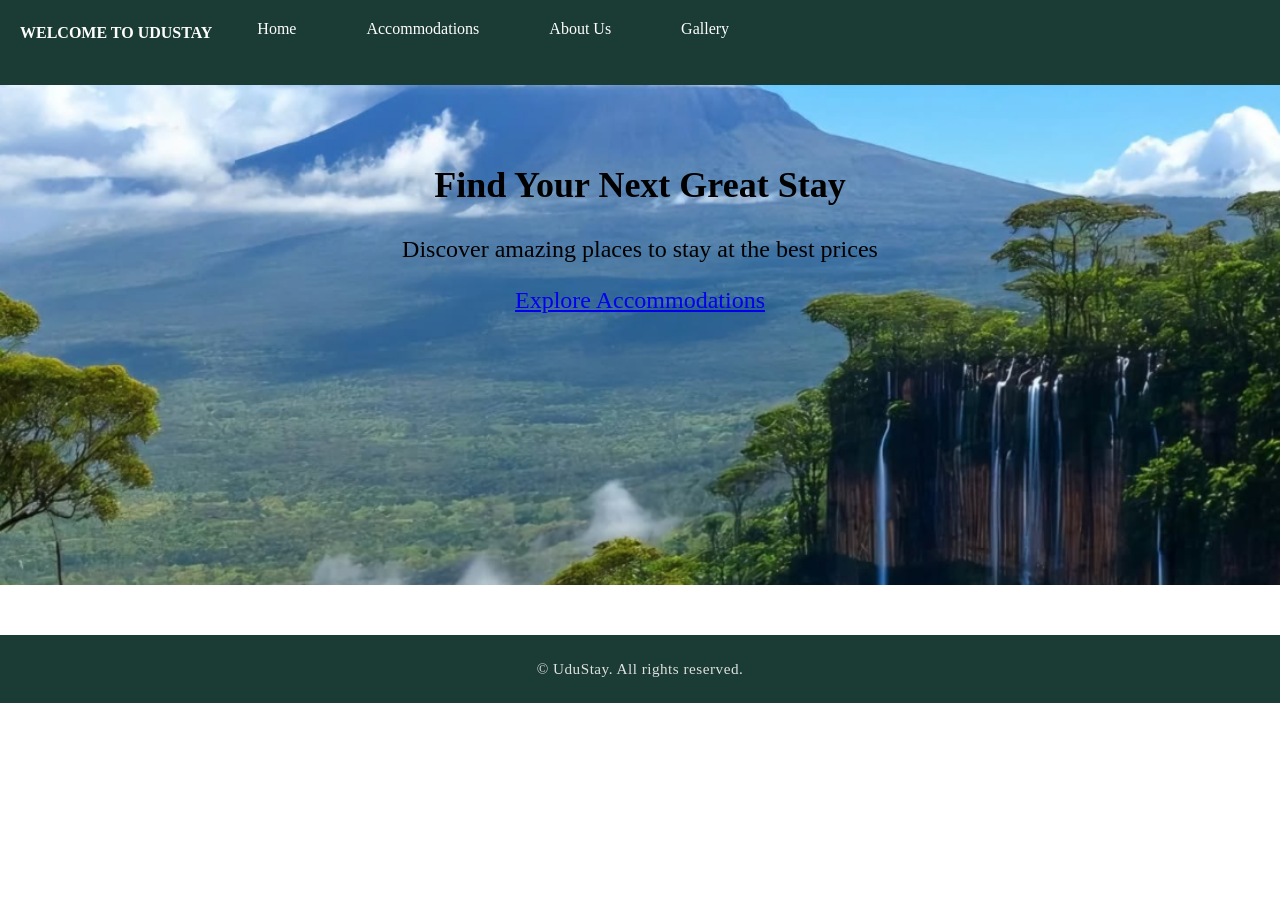
<file: index.html>
<!DOCTYPE html>
<html lan="en">
    <head>
        <meta charset="UTF-8">
        <meta name="viewport" content="width=device-width, initial-scale=1.0">
        <title>UduSTAY- Find Your Perfect Stay</title>
        <link rel="stylesheet" href="style.css">
    </head>
<body>
    <nav>
        <h1> WELCOME TO UDUSTAY</h1>
        <a href="index.html">Home</a>
        <a href="accommodations.html">Accommodations</a>
        <a href="about.html">About Us</a>
        <a href="gallery.html">Gallery</a>
</nav>

    <section class="hero">
        
            <h2>Find Your Next Great Stay</h2>
            <p>Discover amazing places to stay at the best prices</p>
            <a href="accommodations.html" class="btn">Explore Accommodations</a>
</section>

<footer>
    <p>&copy; <?php echo date("Y"); ?>UduStay. All rights reserved.</p>
</footer>
</body>
</html>
</file>
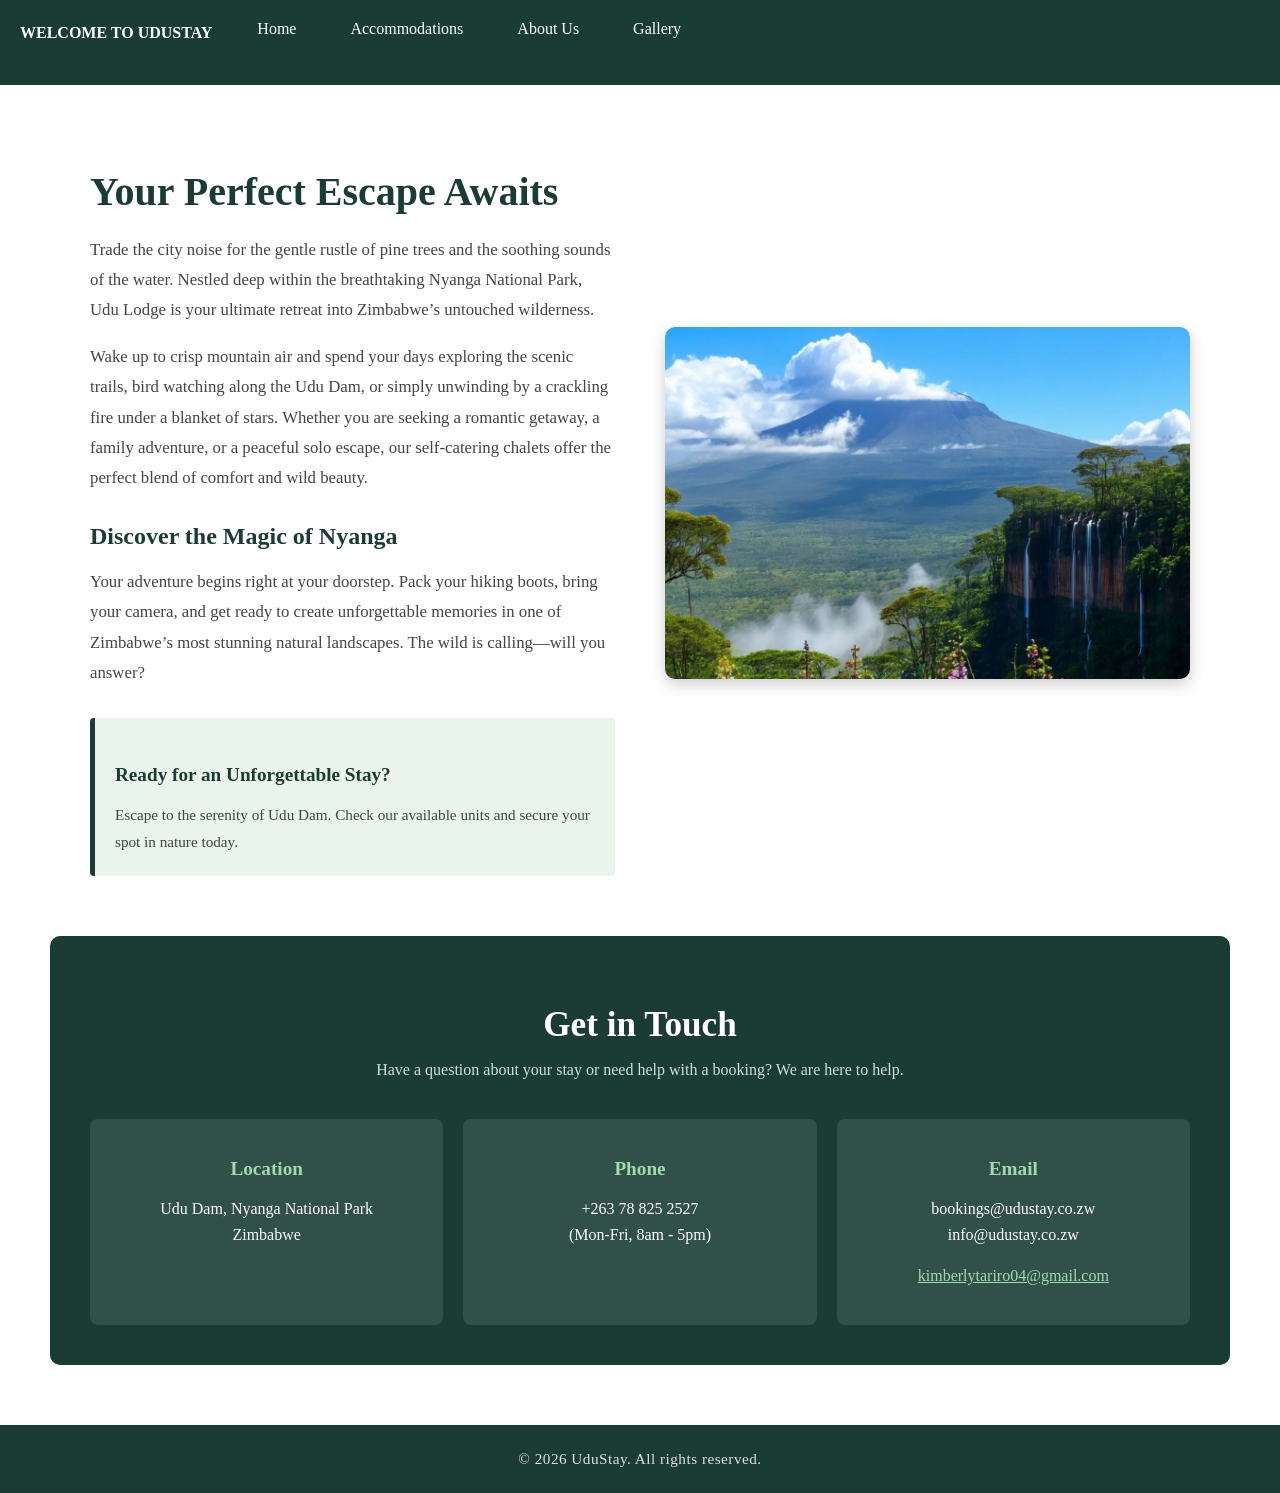
<file: about.html>
<!DOCTYPE html>
<html lang="en">
<head>
    <meta charset="UTF-8">
    <meta name="viewport" content="width=device-width, initial-scale=1.0">
    <title>UduSTAY - About Us & Contact</title>
    <link rel="stylesheet" href="style.css">
</head>
<body>

    <nav>
        <h1>WELCOME TO UDUSTAY</h1>
        <div class="nav-links">
            <a href="index.html">Home</a>
            <a href="accommodations.html">Accommodations</a>
            <a href="about.html">About Us</a>
            <a href="gallery.html">Gallery</a>
        </div>
    </nav>

    <section class="about-section">
        <div class="about-text">
            <h2>Your Perfect Escape Awaits</h2>
            <p>Trade the city noise for the gentle rustle of pine trees and the soothing sounds of the water. Nestled deep within the breathtaking Nyanga National Park, Udu Lodge is your ultimate retreat into Zimbabwe’s untouched wilderness.</p>
            
            <p>Wake up to crisp mountain air and spend your days exploring the scenic trails, bird watching along the Udu Dam, or simply unwinding by a crackling fire under a blanket of stars. Whether you are seeking a romantic getaway, a family adventure, or a peaceful solo escape, our self-catering chalets offer the perfect blend of comfort and wild beauty.</p>

            <h3>Discover the Magic of Nyanga</h3>
            <p>Your adventure begins right at your doorstep. Pack your hiking boots, bring your camera, and get ready to create unforgettable memories in one of Zimbabwe’s most stunning natural landscapes. The wild is calling—will you answer?</p>
            
            <div class="disclaimer-box" style="background-color: #e8f4ec; border-left-color: #1a3c34;">
                <h4 style="color: #1a3c34;">Ready for an Unforgettable Stay?</h4>
                <p>Escape to the serenity of Udu Dam. Check our available units and secure your spot in nature today.</p>
            </div>
        </div>

        <div class="about-image">
            <img src="img/beautiful_nyanga.jpg" alt="The beautiful landscape of Nyanga">
        </div>
    </section>

    <section class="contact-section">
        <h2>Get in Touch</h2>
        <p>Have a question about your stay or need help with a booking? We are here to help.</p>
        
        <div class="contact-details">
            <div class="contact-item">
                <h3> Location</h3>
                <p>Udu Dam, Nyanga National Park<br>Zimbabwe</p>
            </div>
            
            <div class="contact-item">
                <h3> Phone</h3>
                <p>+263 78 825 2527<br>(Mon-Fri, 8am - 5pm)</p>
            </div>
            
            <div class="contact-item">
                <h3> Email</h3>
                <p>bookings@udustay.co.zw<br>info@udustay.co.zw</p>
                <p><a href="mailto:kimberlytariro04@gmail.com" style="color: #a3d9b1; text-decoration: underline;">kimberlytariro04@gmail.com</a></p>
            </div>
        </div>
    </section>

    <footer>
        <p>&copy; 2026 UduStay. All rights reserved.</p>
    </footer>

</body>
</html>
</file>
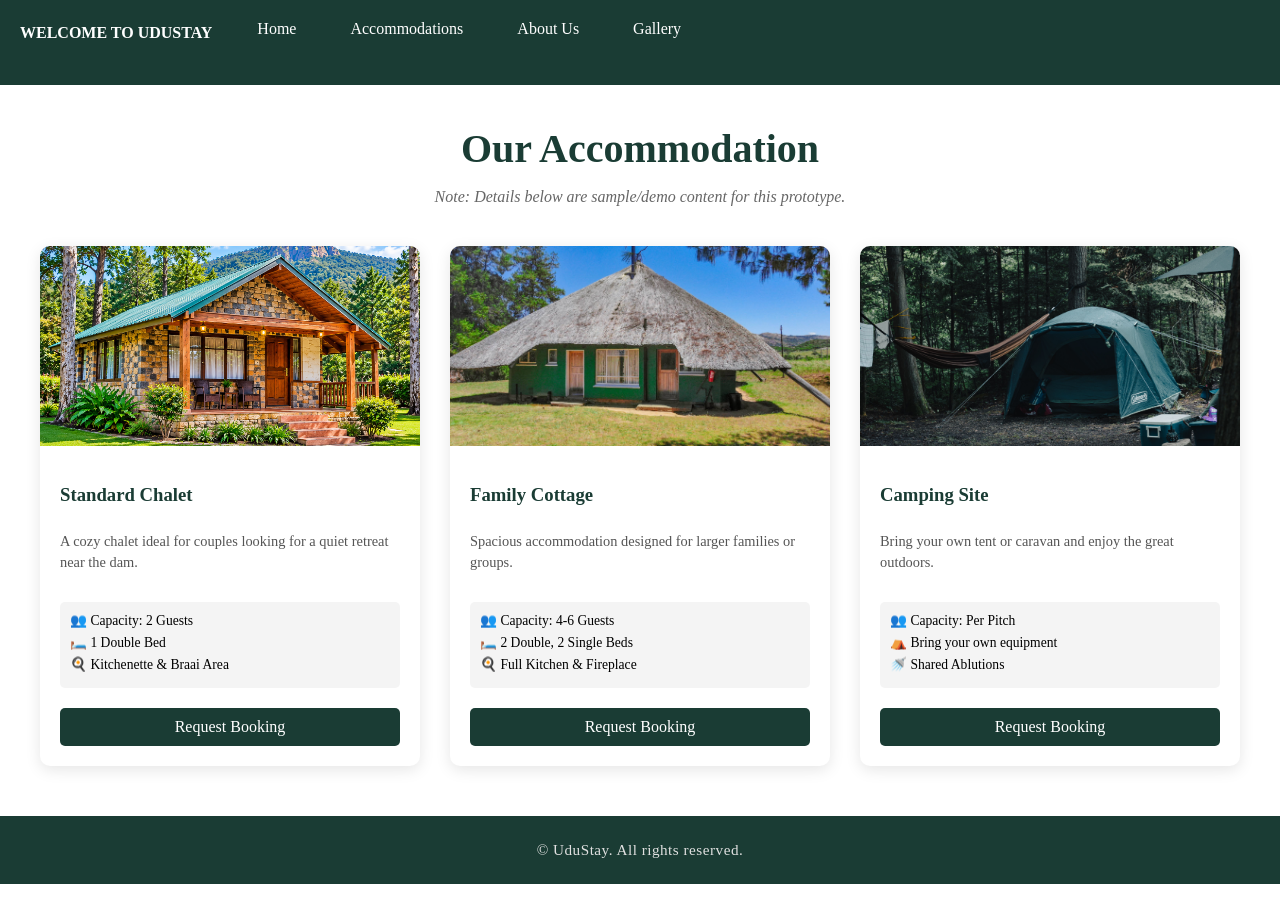
<file: accommodations.html>
<!DOCTYPE html>
<html lang="en">
<head>
    <meta charset="UTF-8">
    <meta name="viewport" content="width=device-width, initial-scale=1.0">
    <title>UduSTAY - Accommodations</title>
    <link rel="stylesheet" href="style.css">
</head>
<body>

    <nav>
        <h1>WELCOME TO UDUSTAY</h1>
        <div class="nav-links">
            <a href="index.html">Home</a>
            <a href="accommodations.html">Accommodations</a>
            <a href="about.html">About Us</a>
            <a href="gallery.html">Gallery</a>
        </div>
    </nav>

    <section class="accommodation-section">
        <h2>Our Accommodation</h2>
        <p><em>Note: Details below are sample/demo content for this prototype.</em></p>

        <div class="listing-grid">

            <div class="unit-card">
                <img src="img/singlechalet.jpg" alt="Standard Chalet" class="unit-image">
                <div class="unit-details">
                    <h3>Standard Chalet</h3>
                    <p>A cozy chalet ideal for couples looking for a quiet retreat near the dam.</p>
                    <ul class="unit-features">
                        <li>👥 Capacity: 2 Guests</li>
                        <li>🛏️ 1 Double Bed</li>
                        <li>🍳 Kitchenette & Braai Area</li>
                    </ul>
                    <a href="booking.php" class="btn-small">Request Booking</a>
                </div>
            </div>

                        <div class="unit-card">
                <img src="img/familyhouse.jpg" alt="Family Cottage" class="unit-image">
                <div class="unit-details">
                    <h3>Family Cottage</h3>
                    <p>Spacious accommodation designed for larger families or groups.</p>
                    <ul class="unit-features">
                        <li>👥 Capacity: 4-6 Guests</li>
                        <li>🛏️ 2 Double, 2 Single Beds</li>
                        <li>🍳 Full Kitchen & Fireplace</li>
                    </ul>
                    <a href="booking.php" class="btn-small">Request Booking</a>
                </div>
            </div>

            
            <div class="unit-card">
                <img src="img/campsite.jpg" alt="Camping Site" class="unit-image">
                <div class="unit-details">
                    <h3>Camping Site</h3>
                    <p>Bring your own tent or caravan and enjoy the great outdoors.</p>
                    <ul class="unit-features">
                        <li>👥 Capacity: Per Pitch</li>
                        <li>⛺ Bring your own equipment</li>
                        <li>🚿 Shared Ablutions</li>
                    </ul>
                    <a href="booking.php" class="btn-small">Request Booking</a>
                </div>
            </div>

        </div>
    </section>

    <footer>
        <p>&copy; <?php echo date("Y"); ?> UduStay. All rights reserved.</p>
    </footer>

</body>
</html>
</file>
<file: style.css>
body {
    margin: 0;
}
nav {
   display: flex;
    background-color: #1a3c34;
    position: relative;
    padding: 20px;
    gap: 20px;
    
}

nav a {
    text-align:right;
    text-decoration:none;
    color: white;
    margin: 0 25px;
    
}

nav h1 {
    transform: translateY(-50%);
    font-size: medium;
    color: white;

}

.nav-links a:hover{
    color:#a3d9b1;

}

.hero {
    background-image:url(img/beautiful_nyanga.jpg);
    background-size:cover;
    background-position:center;
    padding:50px;
    height: 400px;
    text-align:center;
    font-size: 24px;
}





.accommodation-section {
    max-width: 1200px;
    margin: 40px auto;
    padding: 0 20px;
    text-align: center;
}

.accommodation-section h2 {
    font-size: 2.5rem;
    color: #1a3c34;
    margin-bottom: 10px;
}

.accommodation-section > p {
    color: #666;
    margin-bottom: 40px;
}


.listing-grid {
    display: grid;
   
    grid-template-columns: repeat(auto-fit, minmax(300px, 1fr));
    gap: 30px;
}


.unit-card {
    background-color: #fff;
    border-radius: 10px;
    overflow: hidden;
    box-shadow: 0 4px 15px rgba(0,0,0,0.1);
    transition: transform 0.3s ease;
    text-align: left;
    display: flex;
    flex-direction: column;
}


.unit-card:hover {
    transform: translateY(-8px);
}

.unit-image {
    width: 100%;
    height: 200px;
    object-fit: cover;
}

.unit-details {
    padding: 20px;
    display: flex;
    flex-direction: column;
    flex-grow: 1;
}

.unit-details h3 {
    color: #1a3c34;
    margin-bottom: 10px;
}

.unit-details p {
    color: #555;
    font-size: 0.9rem;
    margin-bottom: 15px;
    line-height: 1.5;
}

.unit-features {
    list-style: none;
    padding: 10px;
    margin-bottom: 20px;
    font-size: 0.85rem;
    background: #f4f4f4;
    border-radius: 5px;
}

.unit-features li {
    margin-bottom: 5px;
}


.btn-small {
    display: block;
    text-align: center;
    background-color: #1a3c34;
    color: white;
    padding: 10px;
    text-decoration: none;
    border-radius: 5px;
    margin-top: auto; /* Pushes it to the bottom */
    transition: background 0.3s;
}

.btn-small:hover {
    background-color: #2c5e43;
}


.about-section {
    max-width: 1100px;
    margin: 50px auto;
    padding: 0 20px;
    display: flex;
    align-items: center;
    gap: 50px;
}

.about-text {
    flex: 1;
}

.about-text h2 {
    color: #1a3c34;
    font-size: 2.5rem;
    margin-bottom: 20px;
}

.about-text h3 {
    color: #1a3c34;
    font-size: 1.5rem;
    margin-top: 30px;
    margin-bottom: 10px;
}

.about-text p {
    color: #444;
    line-height: 1.8;
    margin-bottom: 15px;
    font-size: 1.05rem;
}

.about-image {
    flex: 1;
}

.about-image img {
    width: 100%;
    border-radius: 10px;
    box-shadow: 0 5px 15px rgba(0,0,0,0.2);
}


.disclaimer-box {
    background-color: #fff3f3;
    border-left: 5px solid #d9534f;
    padding: 20px;
    margin-top: 30px;
    border-radius: 4px;
}

.disclaimer-box h4 {
    color: #d9534f;
    margin-bottom: 10px;
    font-size: 1.2rem;
}

.disclaimer-box p {
    margin-bottom: 0;
    font-size: 0.95rem;
}


@media (max-width: 768px) {
    .about-section {
        flex-direction: column;
    }
}

.contact-section {
    max-width: 1100px;
    margin: 60px auto;
    padding: 40px;
    background-color: #1a3c34; 
    border-radius: 10px;
    text-align: center;
    color: white;
}

.contact-section h2 {
    font-size: 2.2rem;
    margin-bottom: 10px;
    color: white;
}

.contact-section > p {
    margin-bottom: 40px;
    color: #d0e0d5;
}

.contact-details {
    display: flex;
    justify-content: space-around;
    flex-wrap: wrap; 
    gap: 20px;
}

.contact-item {
    flex: 1;
    min-width: 250px;
    background-color: rgba(255, 255, 255, 0.1); 
    padding: 20px;
    border-radius: 8px;
}

.contact-item h3 {
    color: #a3d9b1; 
    margin-bottom: 10px;
    font-size: 1.2rem;
}

.contact-item p {
    line-height: 1.6;
}


.gallery-section {
    max-width: 1200px;
    margin: 50px auto;
    padding: 0 20px;
    text-align: center;
}

.gallery-section h2 {
    font-size: 2.5rem;
    color: #1a3c34;
    margin-bottom: 10px;
}

.gallery-section p {
    color: #666;
    margin-bottom: 40px;
}

.gallery-grid {
    display: grid;
    grid-template-columns: repeat(2, 1fr);
    gap: 20px;
}

.gallery-img {
    width: 100%;
    height: 250px;
    object-fit: cover;
    border-radius: 8px;
    cursor: pointer; 
    transition: transform 0.3s ease, opacity 0.3s ease;
}

.gallery-img:hover {
    transform: scale(1.02);
    opacity: 0.9;
}

.lightbox {
    display: none; 
    position: fixed;
    top: 0;
    left: 0;
    width: 100%;
    height: 100%;
    background-color: rgba(0, 0, 0, 0.85); 
    z-index: 1000;
    justify-content: center;
    align-items: center;
}


#lightbox-img {
    max-width: 90%;
    max-height: 85%;
    border-radius: 5px;
    box-shadow: 0 0 20px rgba(255,255,255,0.2);
}


.close-btn {
    position: absolute;
    top: 20px;
    right: 40px;
    color: white;
    font-size: 40px;
    font-weight: bold;
    cursor: pointer;
    transition: color 0.3s;
}

.close-btn:hover {
    color: #d9534f;
}

.activities-bg {
    background-color: #e8f4ec; 
    padding: 40px 20px;
    border-radius: 10px;
    margin-top: 40px;
}

.activities-bg h3 {
    color: #1a3c34;
    margin-top: 20px;
    margin-bottom: 5px;
}

.activities-bg p {
    color: #444;
    line-height: 1.6;
}

.form-section {
    max-width: 600px;
    margin: 50px auto;
    padding: 40px;
    background-color: #fff;
    border-radius: 10px;
    box-shadow: 0 4px 15px rgba(0,0,0,0.1);
}

.form-section h2 {
    text-align: center;
    color: #1a3c34;
    margin-bottom: 10px;
}

.form-section p {
    text-align: center;
    color: #666;
    margin-bottom: 30px;
}

.booking-form {
    display: flex;
    flex-direction: column;
    gap: 20px;
}

.form-group {
    display: flex;
    flex-direction: column;
}

.form-group label {
    font-weight: bold;
    margin-bottom: 8px;
    color: #333;
}

.form-group input, 
.form-group select {
    padding: 12px;
    border: 1px solid #ccc;
    border-radius: 5px;
    font-size: 1rem;
    font-family: inherit;
}

.form-group input:focus, 
.form-group select:focus {
    outline: none;
    border-color: #1a3c34;
    box-shadow: 0 0 5px rgba(26, 60, 52, 0.3);
}

.booking-form .btn {
    background-color: #1a3c34;
    color: white;
    padding: 15px;
    border: none;
    border-radius: 5px;
    font-size: 1.1rem;
    cursor: pointer;
    margin-top: 10px;
}

.booking-form .btn:hover {
    background-color: #2c5e43;
}

footer {
    background-color: #1a3c34; 
    color: white;
    text-align: center;
    padding: 25px 20px;
    margin-top: 50px;
    font-size: 0.95rem;
    letter-spacing: 0.5px;
}

footer p {
    margin: 0;
    color: #e0e0e0; 
}
</file>
